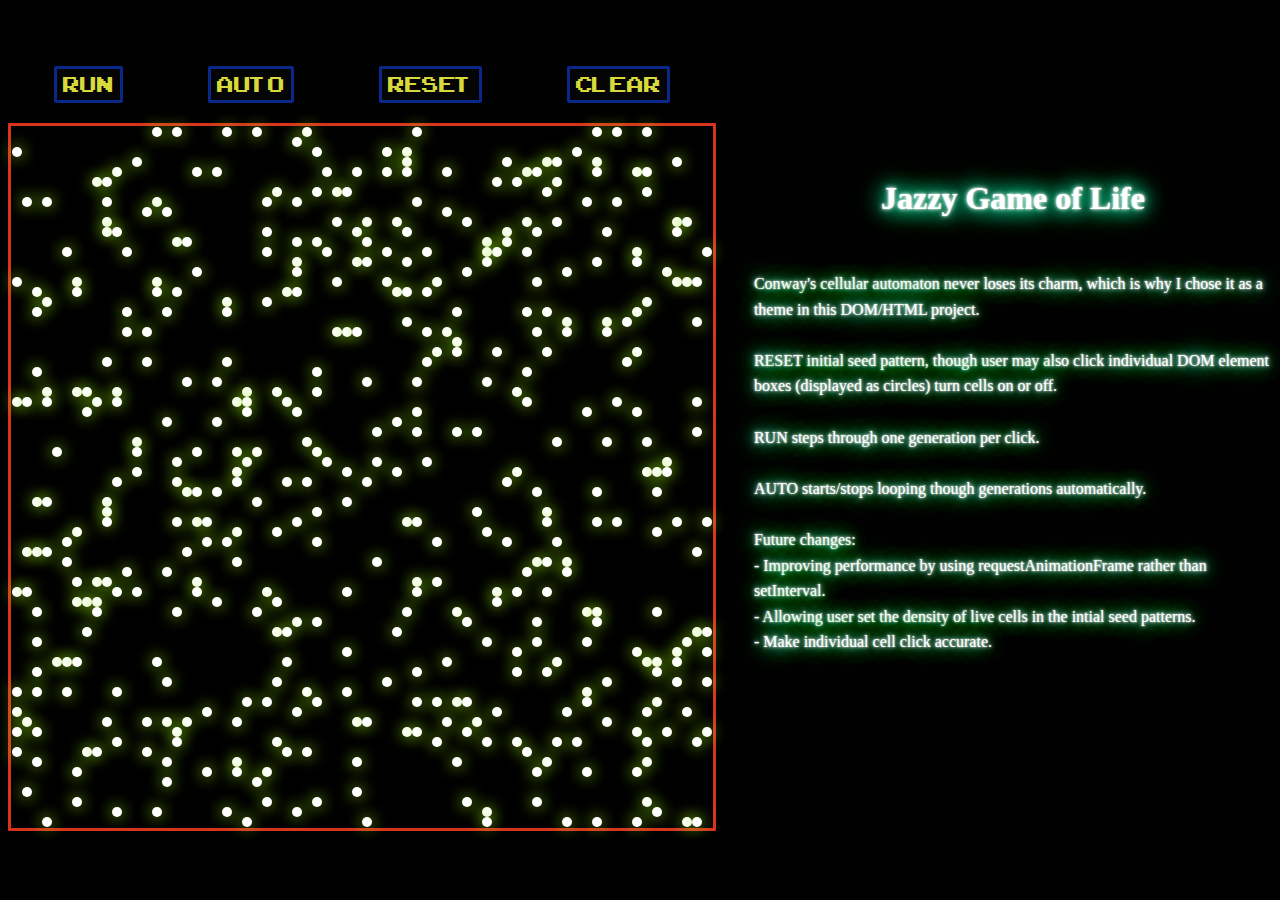
<file: index.html>
<!DOCTYPE html>
<head></head>
<meta name="viewport" content="width=device-width, initial-scale=1.0">

<link rel="stylesheet" href="jazzyGameOfLife.css">

<body style="background:rgb(0, 0, 0)" style="overflow:hidden">
  
  <!-- <header class="header">
  <h1 class="header__title">Jazzy Game of Life</h1>
  <div id="jazzyGameOfLife_container">
  </header> -->

 //Container with game game and caption
<div class="gameAndCaptionContainer" >
    <div>
      <div id="buttonHolder">
        <button class="button" id="runButton">RUN</button>
        <button class="button" id="autoRunButton">AUTO</button>
        <button class="button" id="restartButton">RESET</button>
        <button class="button" id="clearButton">CLEAR</button>
      </div>

      <div id="grid"></div>
      <script src="jazzyGameOfLife.js"></script>
      <script>runGameOfLife();</script>
    </div>

    <figcaption class="jazzyGameofLife__caption">
      <h1 id="jazzyGameOfLife-title">Jazzy Game of Life</h1>
      <br>Conway's cellular automaton never loses its charm, which is why I chose it as a theme in this DOM/HTML
      project.
      <br><br>
      RESET initial seed pattern, though user may also click individual DOM element boxes (displayed as circles)
      turn cells on or off.
      <br><br>
      RUN steps through one generation per click.
      <br><br>
      AUTO starts/stops looping though generations automatically.
      <br><br>
      Future changes:
      <br>
      - Improving performance by using requestAnimationFrame rather than setInterval.
      <br>
      - Allowing user set the density of live cells in the intial seed patterns.
      <br>
      - Make individual cell click accurate.
    </figcaption>
  </div>


</body>
</file>
<file: jazzyGameOfLife.css>
/* #grid {
  padding-left: 0;
  padding-right: 0;
  margin-left: auto;
  margin-right: auto;
} */
*/ body {
  overflow: hidden;
  height: 20;
  max-width: 100vw;
}

button {
  background: rgb(5, 5, 5);
  font-family: arcade;
  font-size: 30px;
  color: rgb(215, 218, 58);
  border: 3px solid rgb(10, 40, 138);
  border-radius: 2px;
  margin: 0 auto;
  margin-top: 20px;
  max-width: 80%;
  padding-bottom: 0px;
  text-align: center;

}

#buttonHolder {
  padding-left: 0;
  padding-right: 0;
  margin-left: auto;
  margin-right: auto;
  margin-top: 20px;
  margin-bottom: 20px;
  display: flex;
  /*  border: 3px solid rgb(10, 40, 138); */


}

#grid {
  border: 3px solid rgb(216, 51, 29);
  border-radius: 1px;
  padding-left: 1px;
  padding-right: 1px;
  padding-top: 1px;
  padding-bottom: 1px;
  margin-left: auto;
  margin-right: auto;
  display: block;
  width: 100%
}

@font-face {
  font-family: "arcade";
  src: url("ARCADECLASSIC.TTF") format("truetype");
}

/*   .header {
    background-color: #000000;
    height: 45px;
    padding-top: 4%;
    border-bottom: 3px solid #59a3c8;
    z-index: 99999;
    position: fixed;
    width: 100%;
    height: 10%;
    display: flex;
    flex-direction: column;
    justify-content: center;
    align-items: center;
    border: none;
  }

  .header__title {
    margin-bottom: 0;
    font-family: rage;
    color: #0f6914;
    text-shadow: 
    0 0 3px #0f6914,
    0 0 10px #fff,
    0 0 21px #fff,
    0 0 42px #0f6914,
    0 0 82px #0f6914,
    0 0 92px #0f6914,
    0 0 102px #0f6914,
    0 0 151px #0f6914;
    display: flex;
    align-items: center;
    padding-left: 5%;
    font-size: 6vw;
} */

.gameAndCaptionContainer {
  display: flex;
  display: flex;
  justify-content: center;
  align-items: center;
}

.jazzyGameofLife__caption {
  margin: 1% 0% 5% 3%;
  text-align: justified;
  text-justify: center;
  line-height: 1.6;
width: 700px;
  color: #fff;
  text-shadow:
    /*  0 0 1px #fff, */
    0 0 2px #fff,
    0 0 5px #fff,
    0 0 11px #09b37a,
    0 0 21px #09b37a,
    0 0 26px #09b37a,
    0 0 21px #09b37a,
    0 0 35px #09b37a;
  font-family: 'EB Garamond', serif;
}

.jazzyGameofLife__caption h1 {
  text-align: center;
}

@font-face {
  font-family: "rage";
  src: url("Road_Rage.otf") format("truetype");
}
</file>
